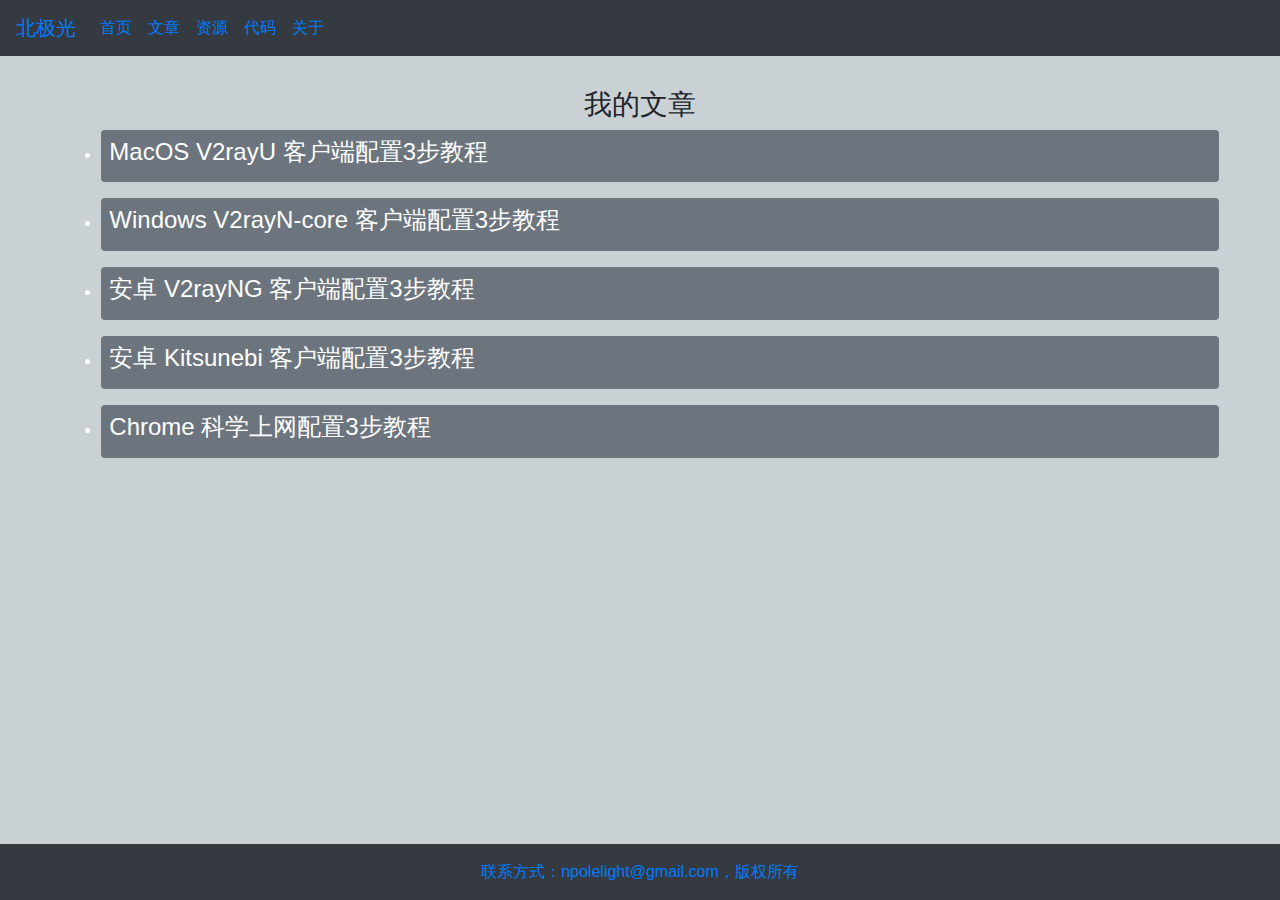
<file: index.html>
<!DOCTYPE html>

<html>
<head>
    <meta http-equiv="Content-Type" content="text/html; charset=utf-8"/>
    <title>北极光主页</title>
    <script src="static/js/jquery-3.3.1.min.js"></script>
    <link rel="stylesheet" href="static/bootstrap/css/bootstrap.min.css">
    <script src="static/bootstrap/js/bootstrap.min.js"></script>
    <link href="static/css/styles.css" rel="stylesheet" type="text/css">
    <script type="text/javascript" src="static/js/page.js"></script>
</head>

<body>

    <div class="container col-lg-11 col-md-11 col-sm-12 col-xs-12 p-2">

      <h3 class="text-center">我的文章</h3>
      <ul>
        <li class="bg-secondary p-2 rounded text-white">
          <a href="/mac-tutorial.html"><h4 class="text-white">MacOS V2rayU 客户端配置3步教程 </h4></a>
        </li>
        <li class="bg-secondary p-2 rounded text-white mt-3">
          <a href="/win-tutorial.html"><h4 class="text-white">Windows V2rayN-core 客户端配置3步教程</h4></a>
        </li>
        <li class="bg-secondary p-2 rounded text-white mt-3">
          <a href="/android-tutorial.html"><h4 class="text-white">安卓 V2rayNG 客户端配置3步教程</h4></a>
        </li>
        <li class="bg-secondary p-2 rounded text-white mt-3">
          <a href="/android-tutorial-2.html"><h4 class="text-white">安卓 Kitsunebi 客户端配置3步教程</h4></a>
        </li>
        <li class="bg-secondary p-2 rounded text-white mt-3">
          <a href="/chrome-tutorial.html"><h4 class="text-white">Chrome 科学上网配置3步教程</h4></a>
        </li>
      </ul>
        
       
    </div>

</body>
<script>
$('body').prepend(navbar)
$('body').append(footbar)
</script>
</html>
</file>
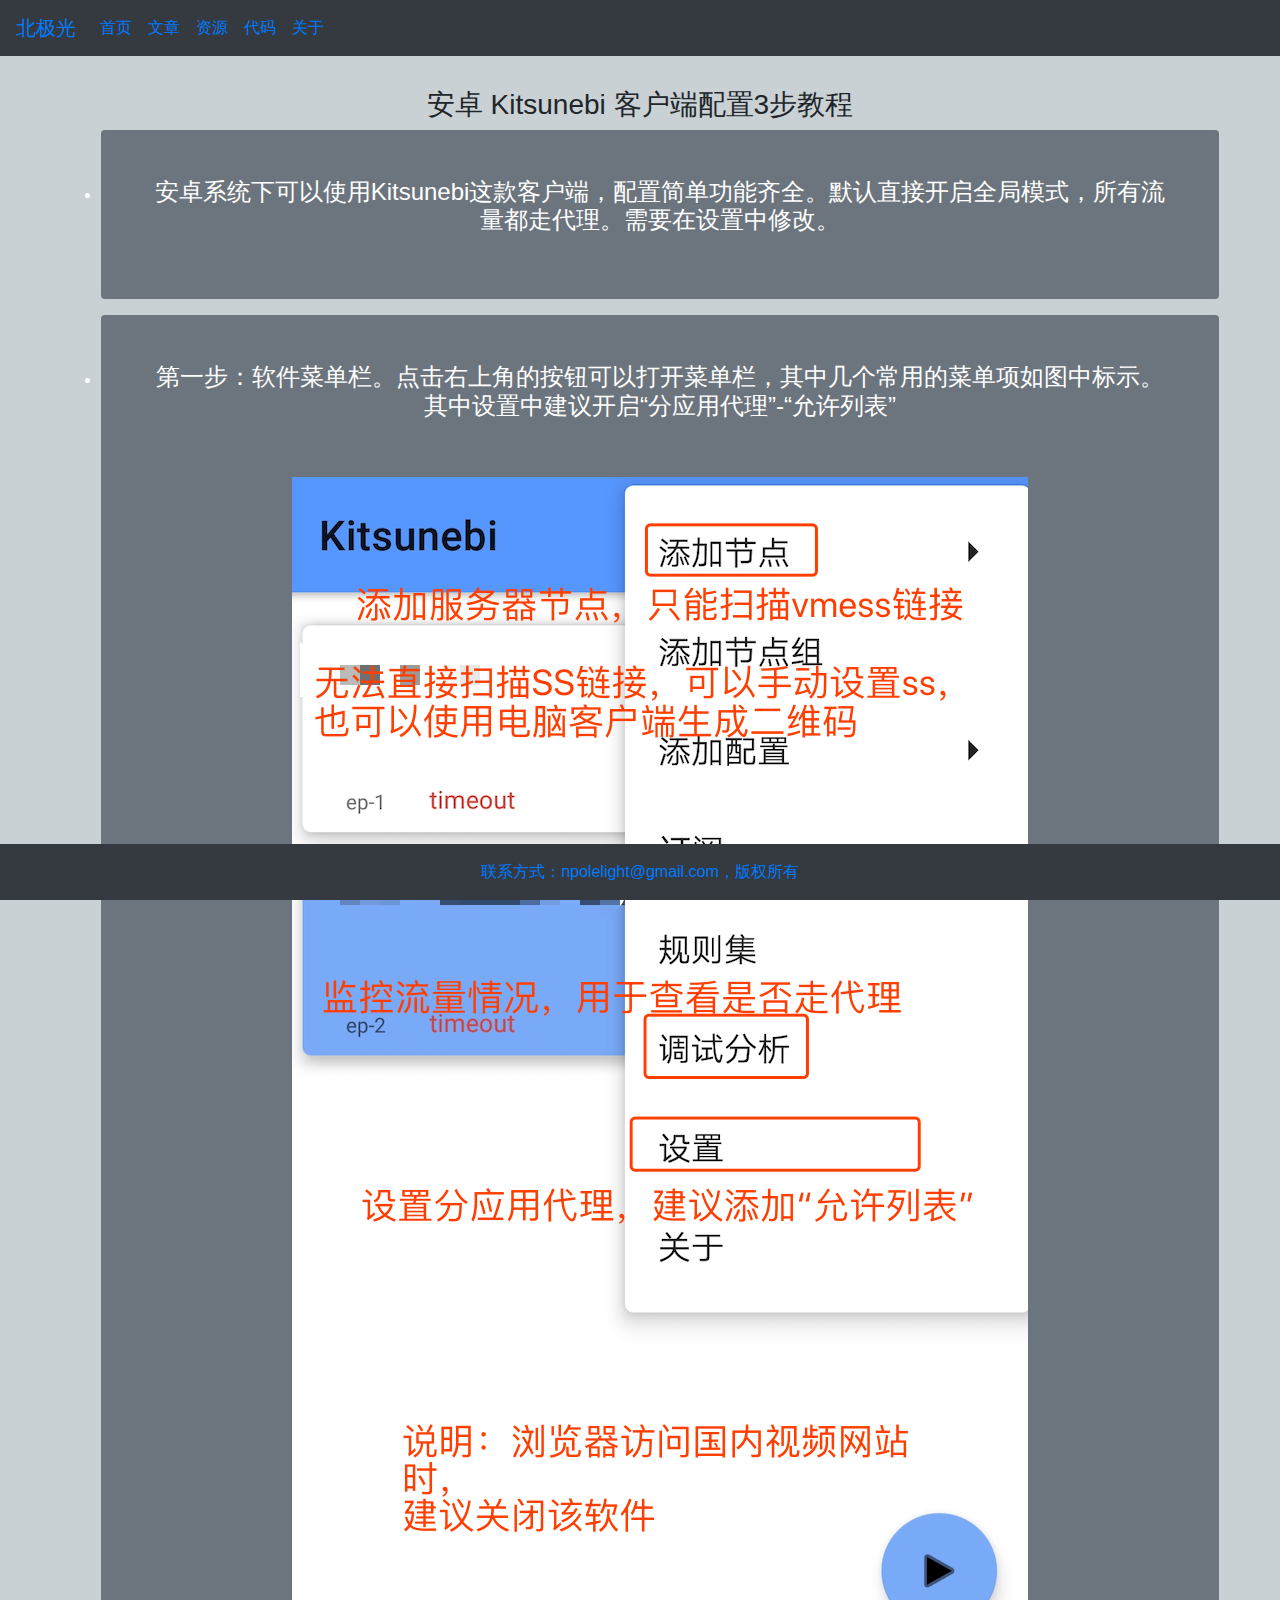
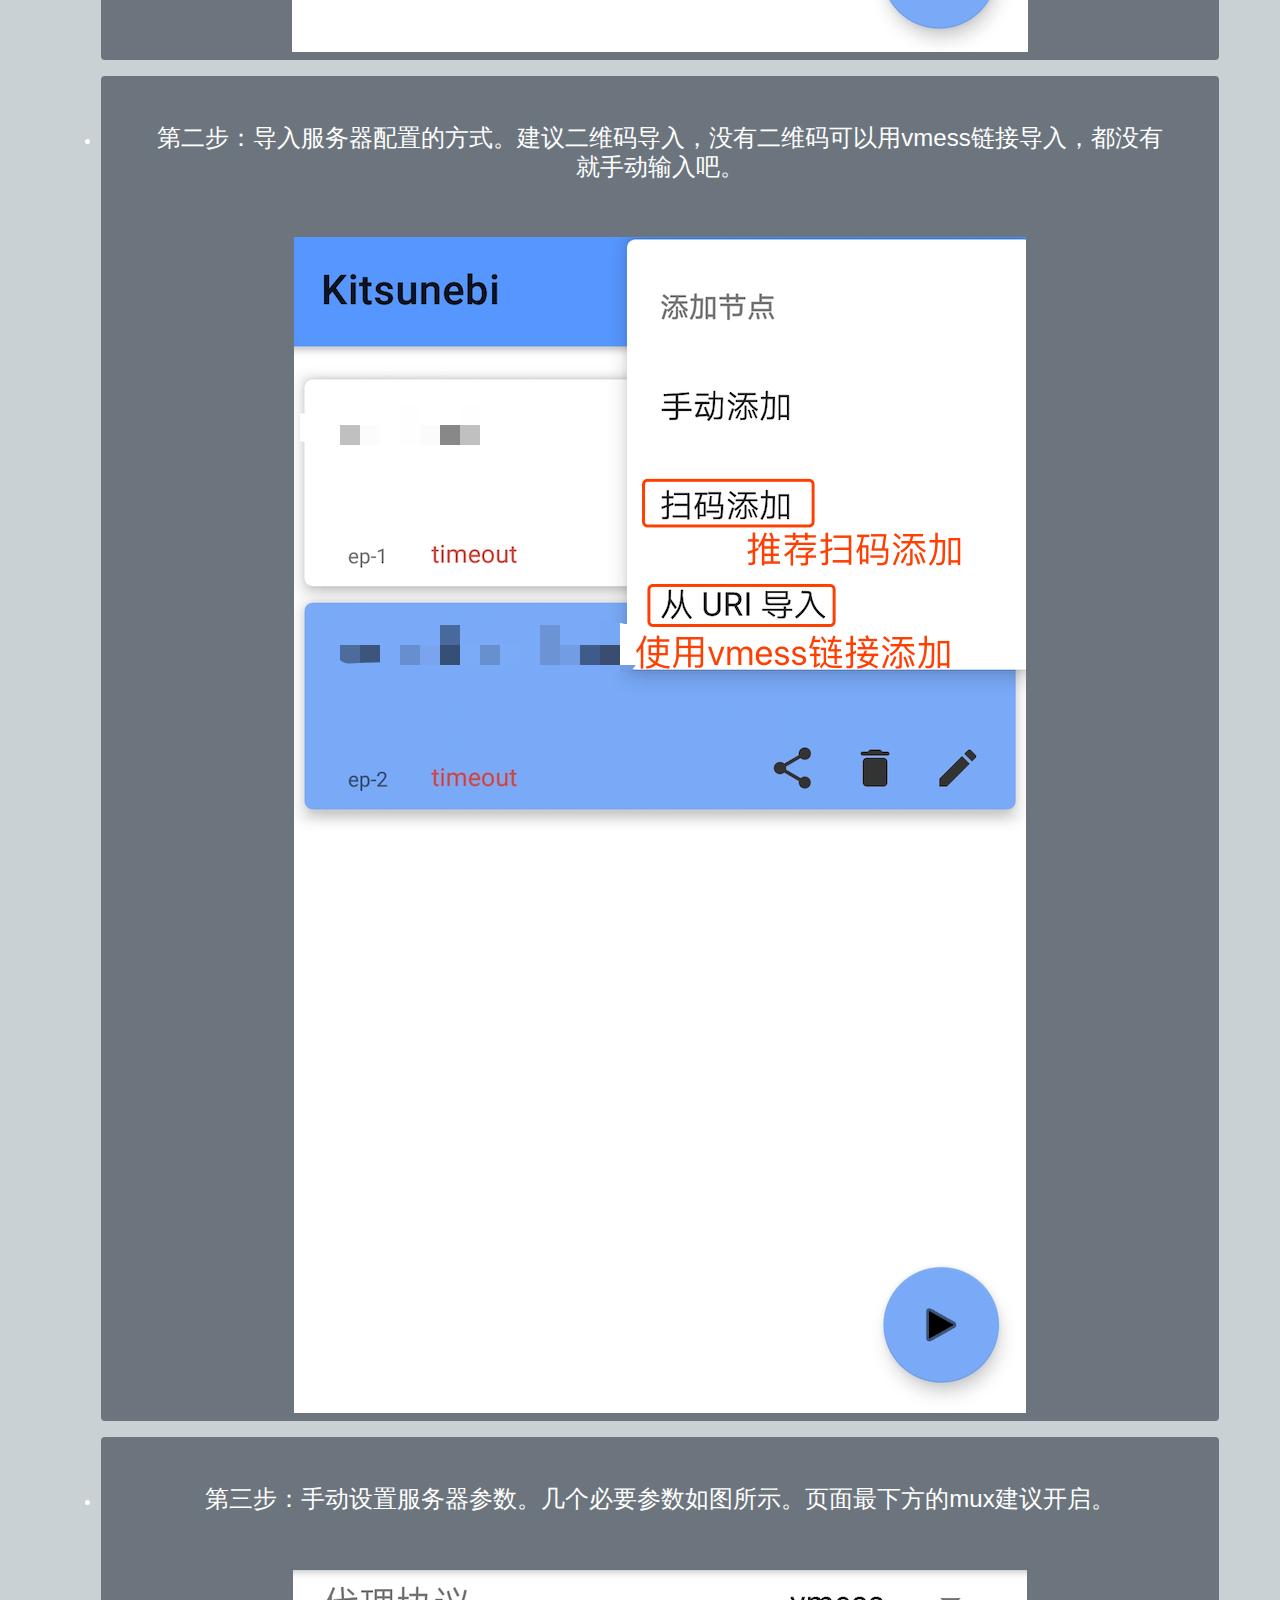
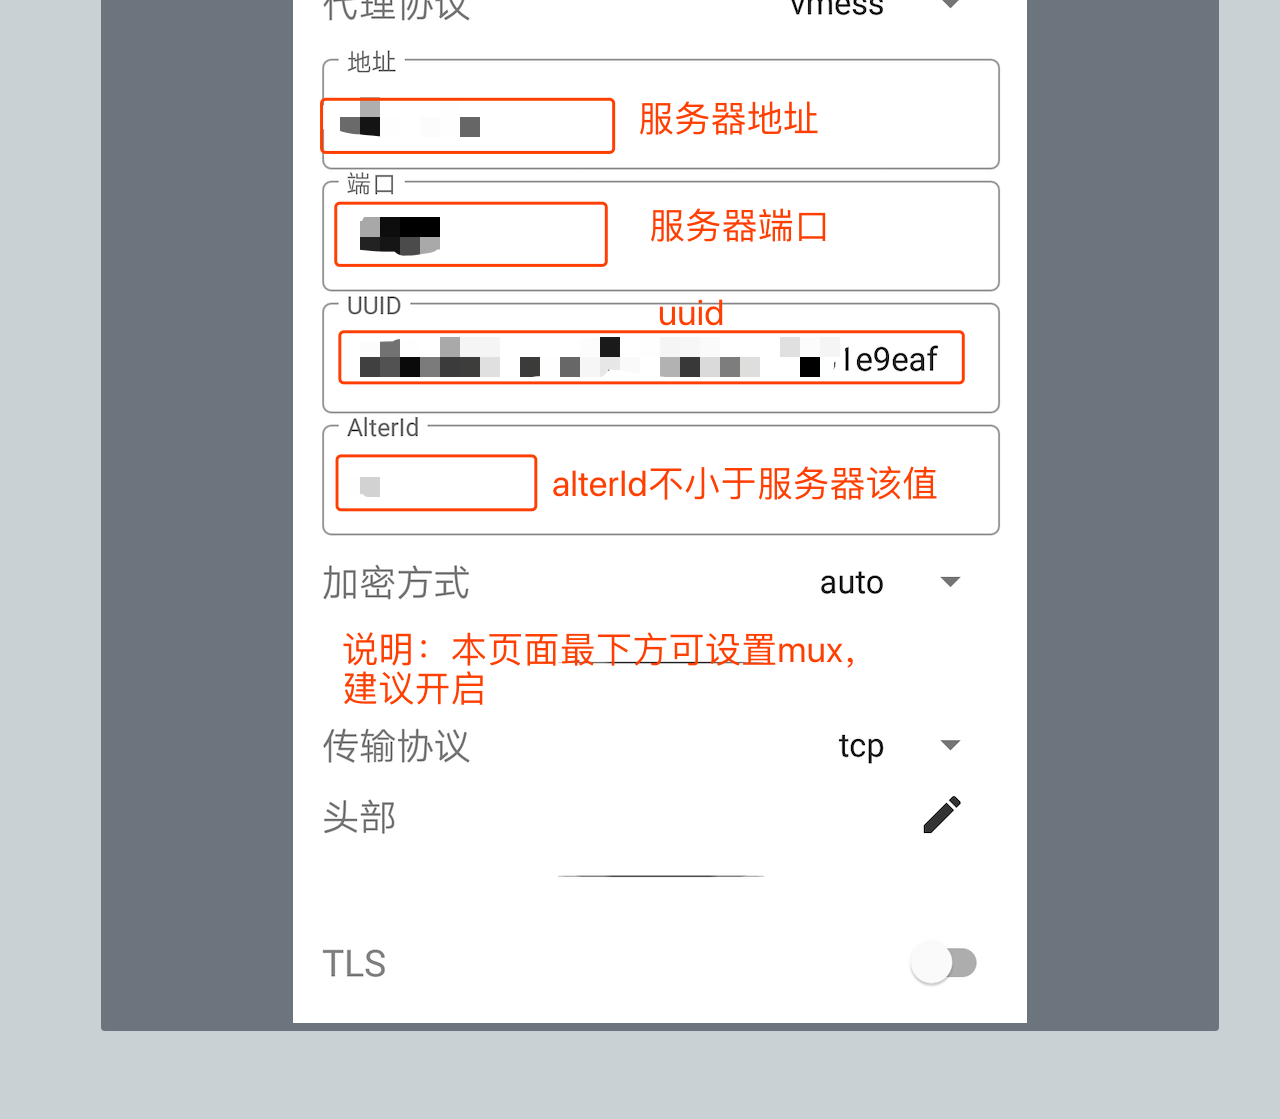
<file: android-tutorial-2.html>
<!DOCTYPE html>

<html>
<head>
    <meta http-equiv="Content-Type" content="text/html; charset=utf-8"/>
    <title>客户端配置教程</title>
    <script src="static/js/jquery-3.3.1.min.js"></script>
    <link rel="stylesheet" href="https://maxcdn.bootstrapcdn.com/bootstrap/4.0.0/css/bootstrap.min.css">
    <script src="https://maxcdn.bootstrapcdn.com/bootstrap/4.0.0/js/bootstrap.min.js"></script>
    <link href="static/css/styles.css" rel="stylesheet" type="text/css">
    <script type="text/javascript" src="static/js/page.js"></script>
</head>

<body>

    <div class="container col-lg-11 col-md-11 col-sm-12 col-xs-12 p-2">
        <h3 class="mx-auto text-center">安卓 Kitsunebi 客户端配置3步教程</h3>
        <ul class="mx-auto">
            <li class="bg-secondary text-white text-center rounded pb-2">
                    <h4 class="p-5">安卓系统下可以使用Kitsunebi这款客户端，配置简单功能齐全。默认直接开启全局模式，所有流量都走代理。需要在设置中修改。</h4>
            </li> 
            <li class="bg-secondary text-white text-center rounded pb-2 mt-3">
                <h4 class="p-5">第一步：软件菜单栏。点击右上角的按钮可以打开菜单栏，其中几个常用的菜单项如图中标示。其中设置中建议开启“分应用代理”-“允许列表”</h4>
                <div><img src="static/imgs/kit-01.png" alt=""></div>
            </li>
            <li class="bg-secondary text-white text-center mt-3 rounded pb-2">
                <h4 class="p-5">第二步：导入服务器配置的方式。建议二维码导入，没有二维码可以用vmess链接导入，都没有就手动输入吧。</h4>
                <div><img src="static/imgs/kit-02.png" alt=""></div>
            </li>
            <li class="bg-secondary text-white text-center mt-3 rounded pb-2">
                <h4 class="p-5">第三步：手动设置服务器参数。几个必要参数如图所示。页面最下方的mux建议开启。</h4>
                <div><img src="static/imgs/kit-03.png" alt=""></div>
            </li>
        </ul>
       
    </div>

</body>
<script>
$('body').prepend(navbar)
$('body').append(footbar)
</script>
</html>
</file>
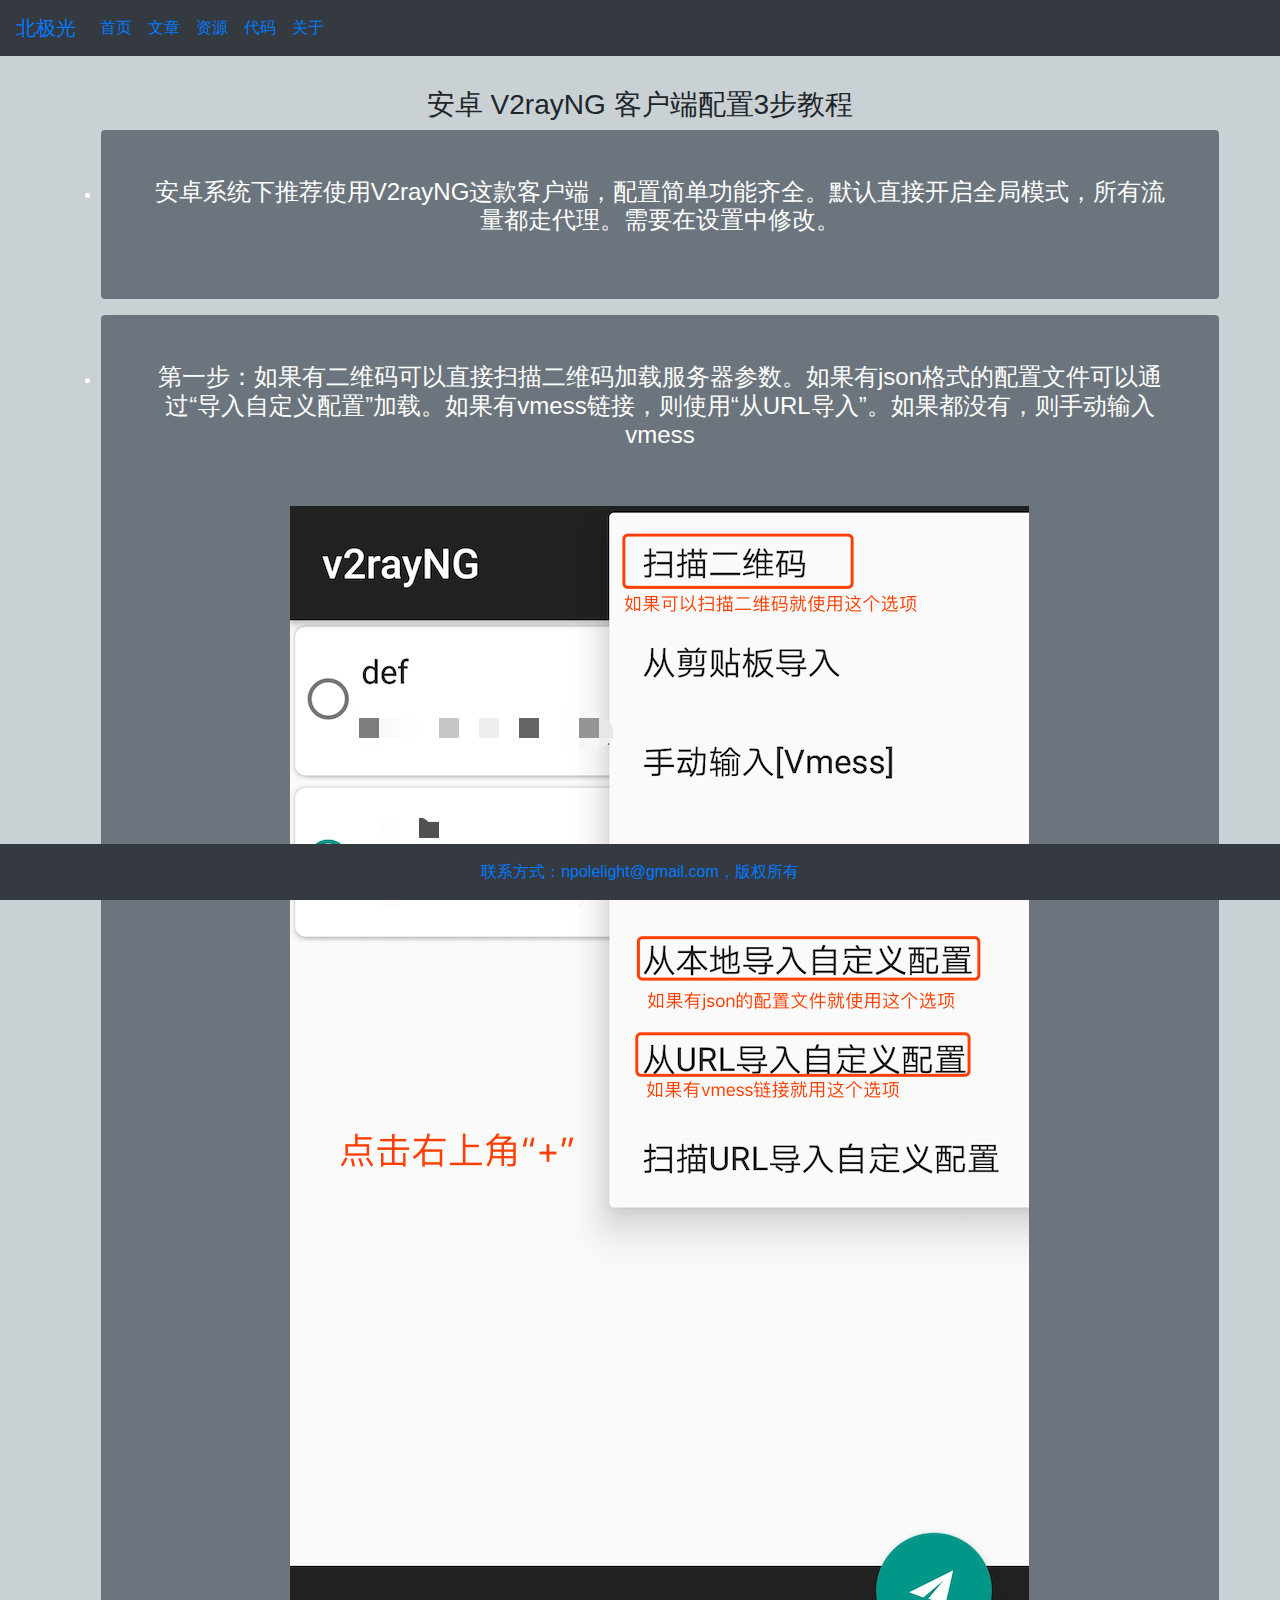
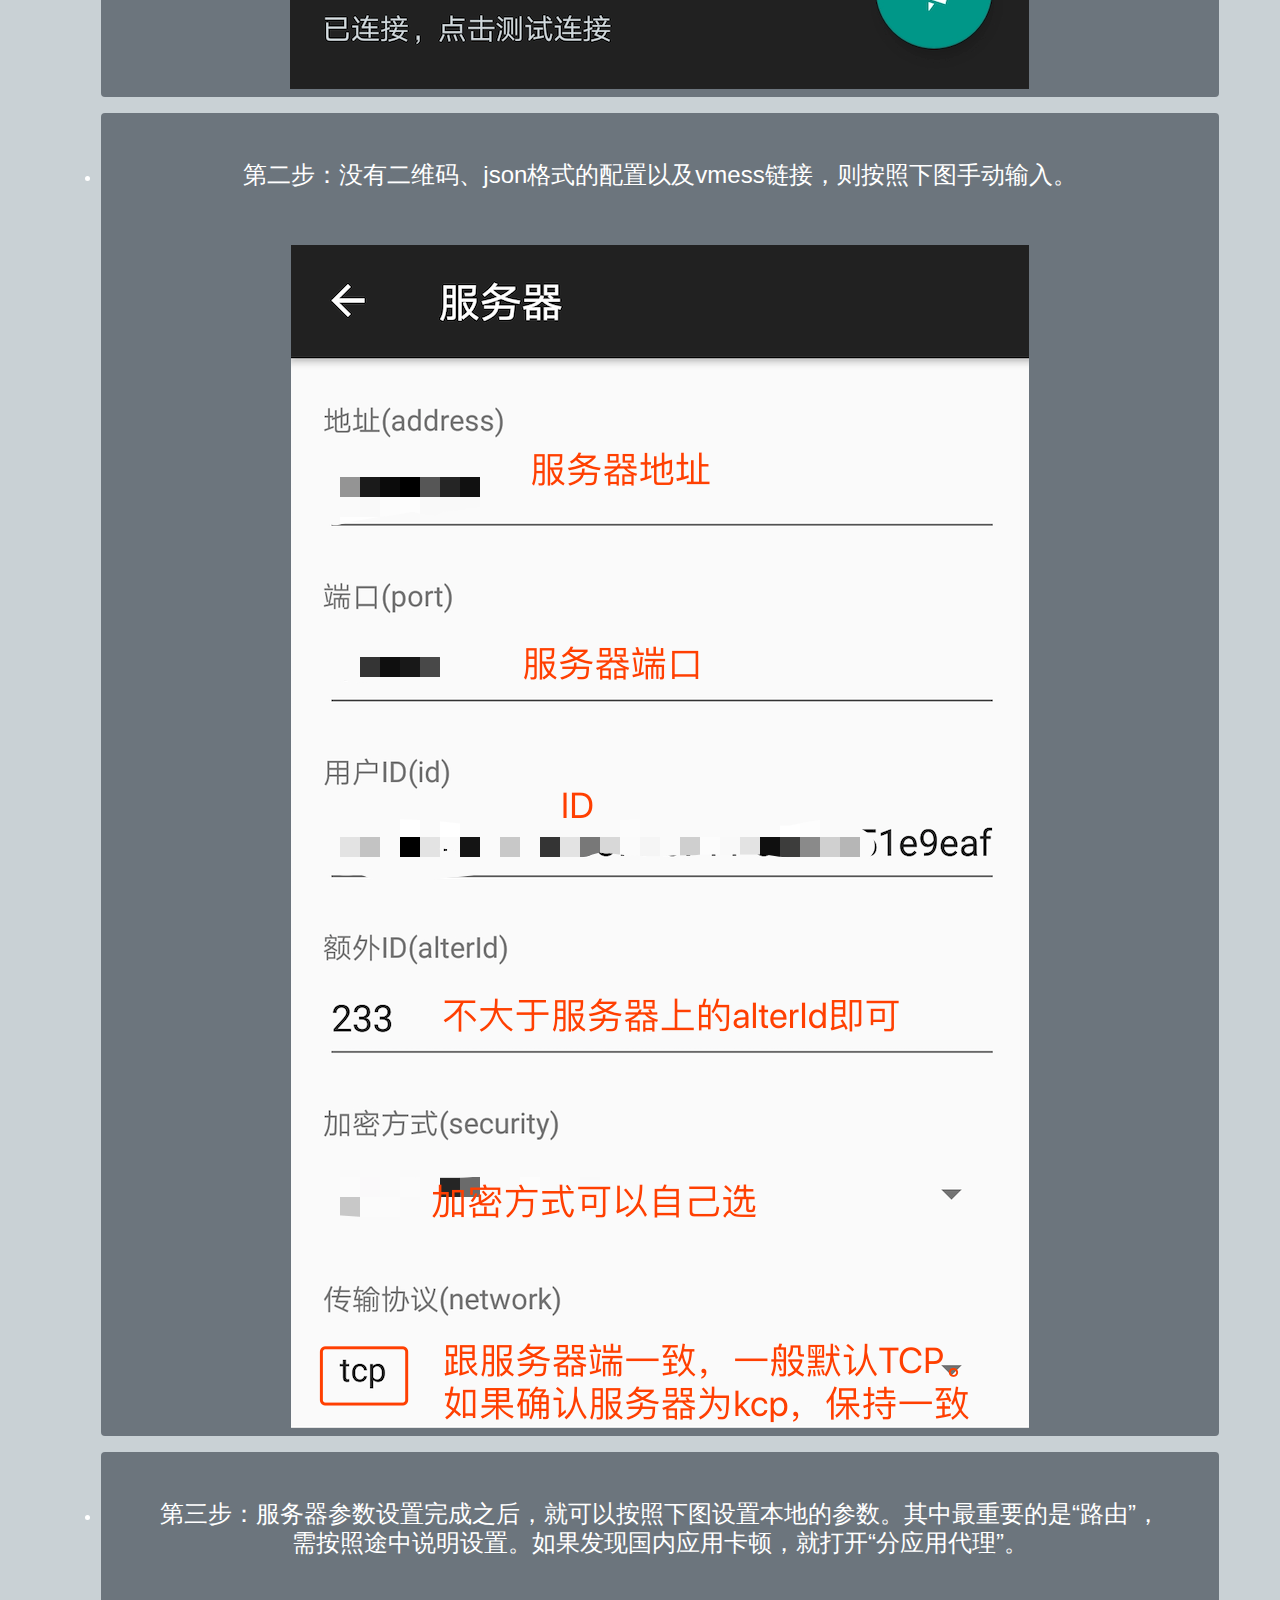
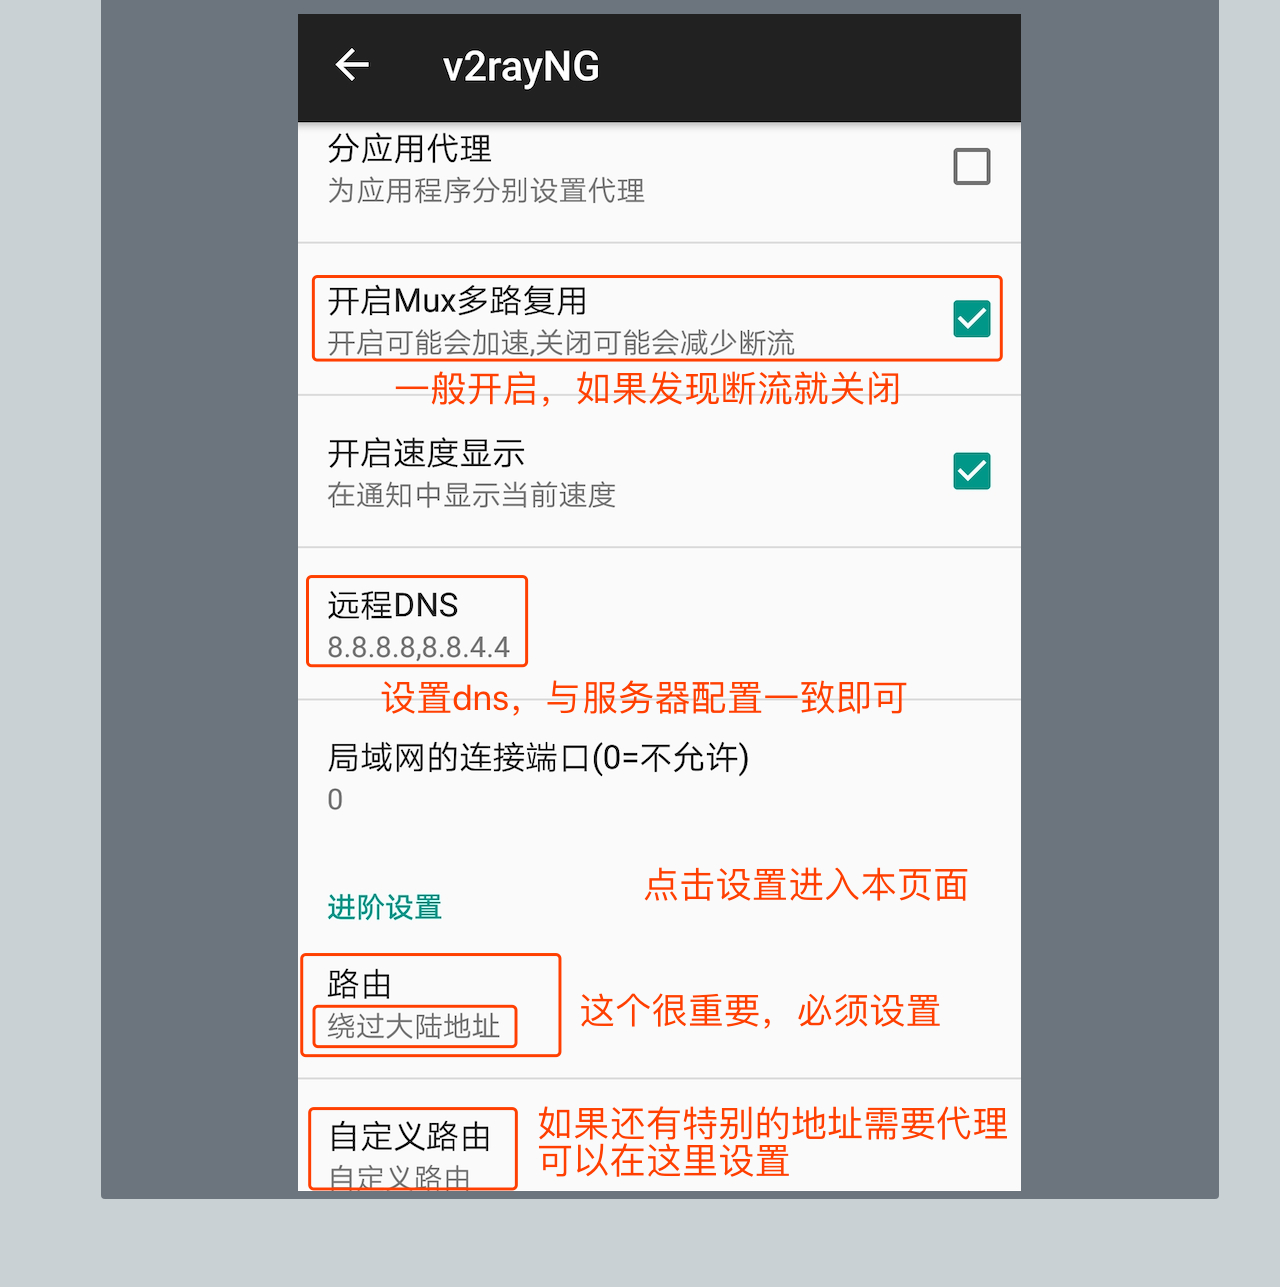
<file: android-tutorial.html>
<!DOCTYPE html>

<html>
<head>
    <meta http-equiv="Content-Type" content="text/html; charset=utf-8"/>
    <title>客户端配置教程</title>
    <script src="static/js/jquery-3.3.1.min.js"></script>
    <link rel="stylesheet" href="https://maxcdn.bootstrapcdn.com/bootstrap/4.0.0/css/bootstrap.min.css">
    <script src="https://maxcdn.bootstrapcdn.com/bootstrap/4.0.0/js/bootstrap.min.js"></script>
    <link href="static/css/styles.css" rel="stylesheet" type="text/css">
    <script type="text/javascript" src="static/js/page.js"></script>
</head>

<body>

    <div class="container col-lg-11 col-md-11 col-sm-12 col-xs-12 p-2">
        <h3 class="mx-auto text-center">安卓 V2rayNG 客户端配置3步教程</h3>
        <ul class="mx-auto">
            <li class="bg-secondary text-white text-center rounded pb-2">
                    <h4 class="p-5">安卓系统下推荐使用V2rayNG这款客户端，配置简单功能齐全。默认直接开启全局模式，所有流量都走代理。需要在设置中修改。</h4>
            </li> 
            <li class="bg-secondary text-white text-center rounded pb-2 mt-3">
                <h4 class="p-5">第一步：如果有二维码可以直接扫描二维码加载服务器参数。如果有json格式的配置文件可以通过“导入自定义配置”加载。如果有vmess链接，则使用“从URL导入”。如果都没有，则手动输入vmess</h4>
                <div><img src="static/imgs/an-01.png" alt=""></div>
            </li>
            <li class="bg-secondary text-white text-center mt-3 rounded pb-2">
                <h4 class="p-5">第二步：没有二维码、json格式的配置以及vmess链接，则按照下图手动输入。</h4>
                <div><img src="static/imgs/an-03.png" alt=""></div>
            </li>
            <li class="bg-secondary text-white text-center mt-3 rounded pb-2">
                <h4 class="p-5">第三步：服务器参数设置完成之后，就可以按照下图设置本地的参数。其中最重要的是“路由”，需按照途中说明设置。如果发现国内应用卡顿，就打开“分应用代理”。</h4>
                <div><img src="static/imgs/an-02.png" alt=""></div>
            </li>
        </ul>
       
    </div>

</body>
<script>
$('body').prepend(navbar)
$('body').append(footbar)
</script>
</html>
</file>
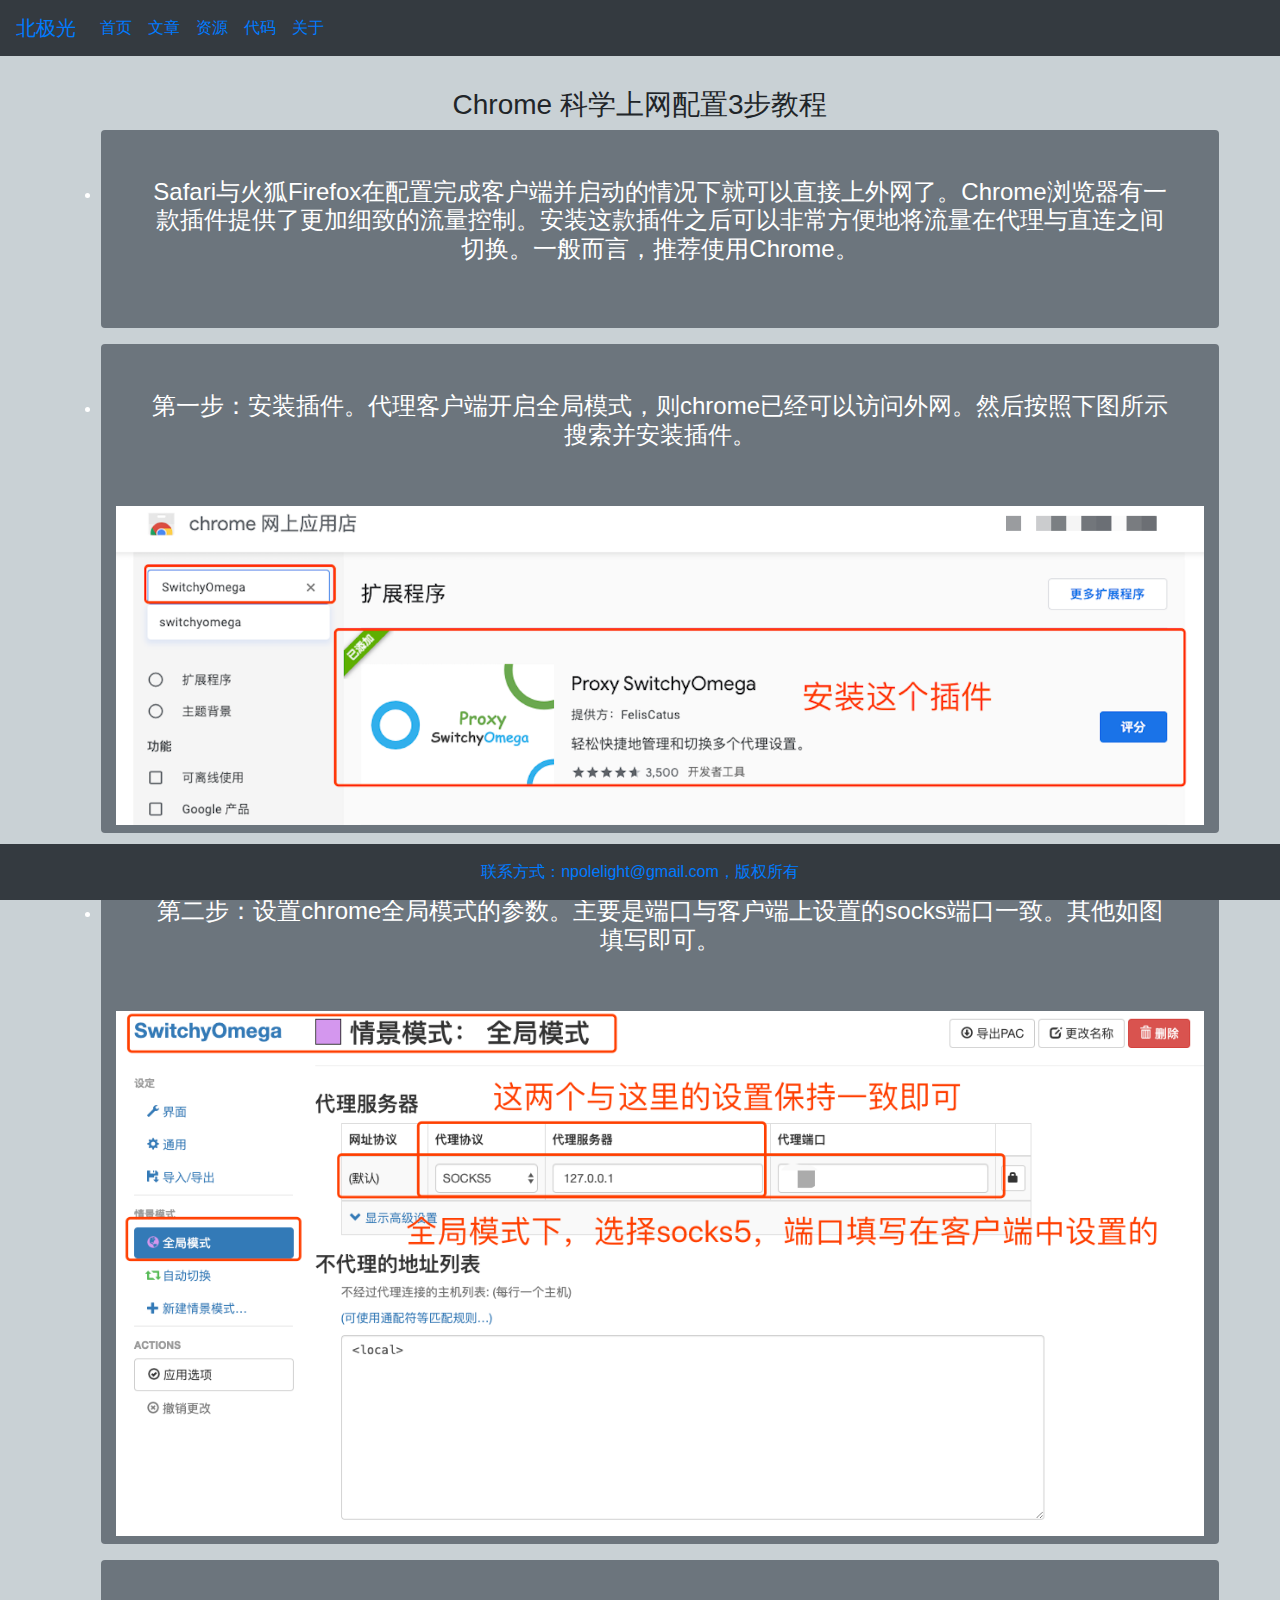
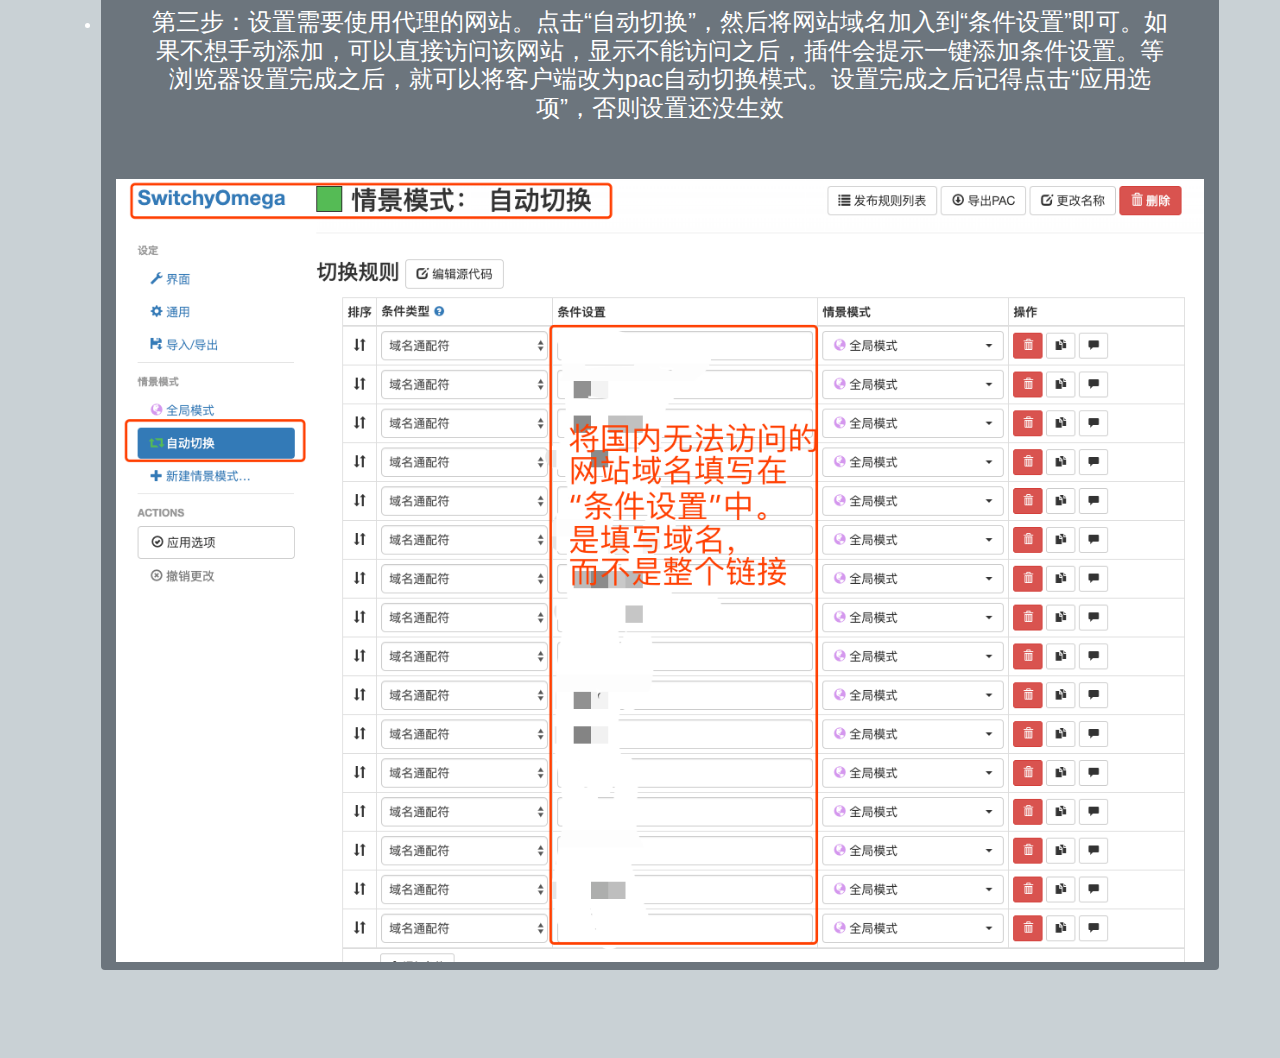
<file: chrome-tutorial.html>
<!DOCTYPE html>

<html>
<head>
    <meta http-equiv="Content-Type" content="text/html; charset=utf-8"/>
    <title>客户端配置教程</title>
    <script src="static/js/jquery-3.3.1.min.js"></script>
    <link rel="stylesheet" href="https://maxcdn.bootstrapcdn.com/bootstrap/4.0.0/css/bootstrap.min.css">
    <script src="https://maxcdn.bootstrapcdn.com/bootstrap/4.0.0/js/bootstrap.min.js"></script>
    <link href="static/css/styles.css" rel="stylesheet" type="text/css">
    <script type="text/javascript" src="static/js/page.js"></script>
</head>

<body>

    <div class="container col-lg-11 col-md-11 col-sm-12 col-xs-12 p-2">
        <h3 class="mx-auto text-center">Chrome 科学上网配置3步教程</h3>
        <ul class="mx-auto">
            <li class="bg-secondary text-white text-center rounded pb-2">
                    <h4 class="p-5">Safari与火狐Firefox在配置完成客户端并启动的情况下就可以直接上外网了。Chrome浏览器有一款插件提供了更加细致的流量控制。安装这款插件之后可以非常方便地将流量在代理与直连之间切换。一般而言，推荐使用Chrome。</h4>
            </li>  
            <li class="bg-secondary text-white text-center rounded pb-2 mt-3">
                <h4 class="p-5">第一步：安装插件。代理客户端开启全局模式，则chrome已经可以访问外网。然后按照下图所示搜索并安装插件。
                </h4>
                <div><img class="col-12" src="static/imgs/chrome-01.png" alt=""></div>
            </li>
            <li class="bg-secondary text-white text-center mt-3 rounded pb-2">
                <h4 class="p-5">第二步：设置chrome全局模式的参数。主要是端口与客户端上设置的socks端口一致。其他如图填写即可。</h4>
                <div><img class="col-12" src="static/imgs/chrome-02.png" alt=""></div>
            </li>
            <li class="bg-secondary text-white text-center mt-3 rounded pb-2">
                <h4 class="p-5">第三步：设置需要使用代理的网站。点击“自动切换”，然后将网站域名加入到“条件设置”即可。如果不想手动添加，可以直接访问该网站，显示不能访问之后，插件会提示一键添加条件设置。等浏览器设置完成之后，就可以将客户端改为pac自动切换模式。设置完成之后记得点击“应用选项”，否则设置还没生效</h4>
                <div><img class="col-12" src="static/imgs/chrome-03.png" alt=""></div>
            </li>
        </ul>
       
    </div>

</body>
<script>
$('body').prepend(navbar)
$('body').append(footbar)
</script>
</html>
</file>
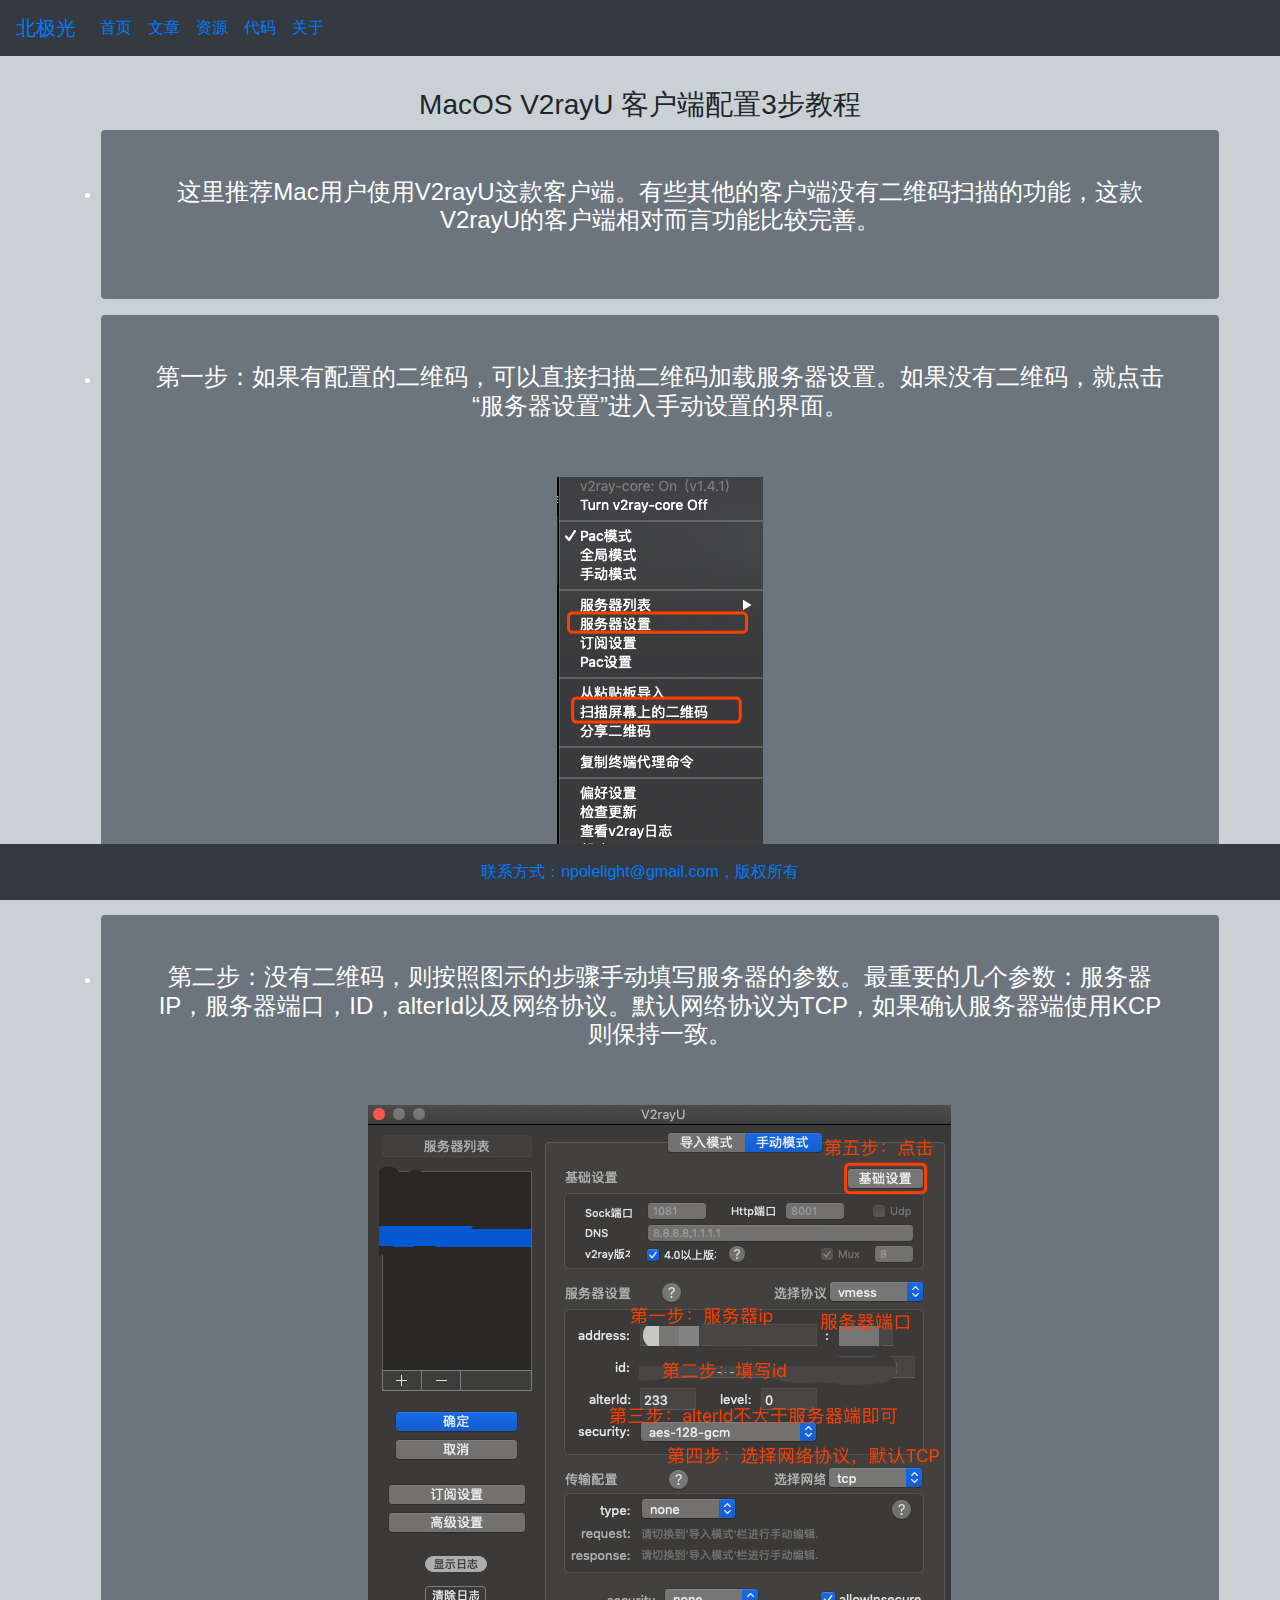
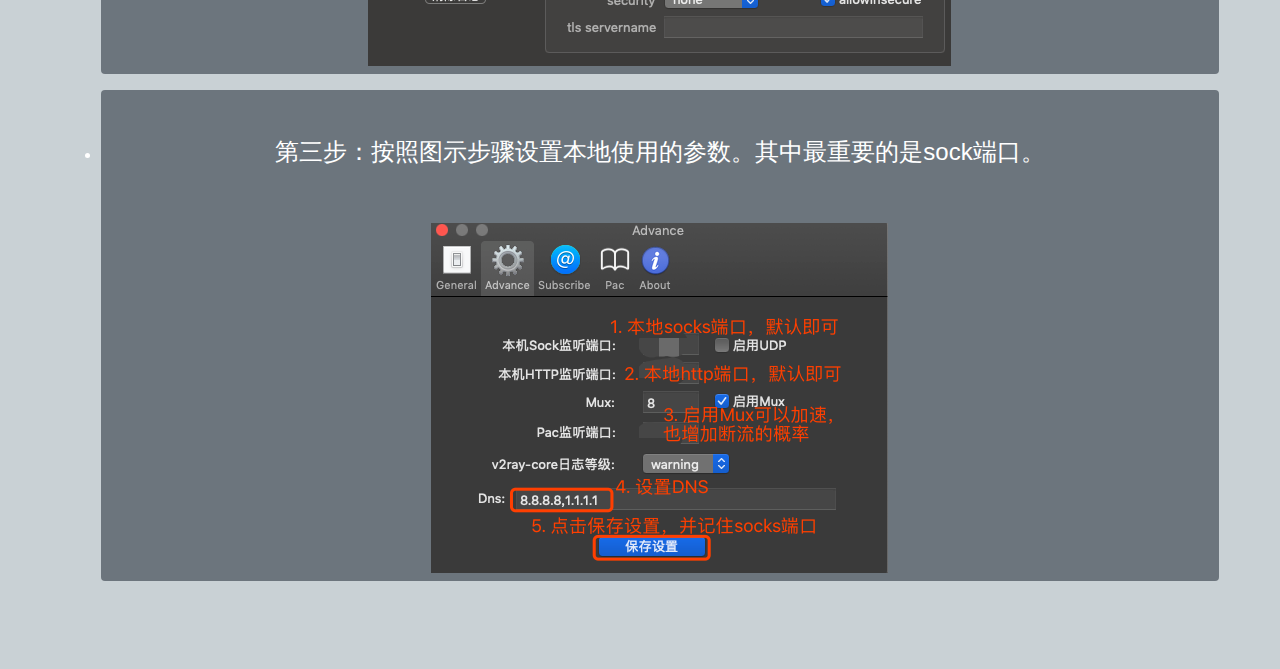
<file: mac-tutorial.html>
<!DOCTYPE html>

<html>
<head>
    <meta http-equiv="Content-Type" content="text/html; charset=utf-8"/>
    <title>客户端配置教程</title>
    <script src="static/js/jquery-3.3.1.min.js"></script>
    <link rel="stylesheet" href="https://maxcdn.bootstrapcdn.com/bootstrap/4.0.0/css/bootstrap.min.css">
    <script src="https://maxcdn.bootstrapcdn.com/bootstrap/4.0.0/js/bootstrap.min.js"></script>
    <link href="static/css/styles.css" rel="stylesheet" type="text/css">
    <script type="text/javascript" src="static/js/page.js"></script>
</head>

<body>

    <div class="container col-lg-11 col-md-11 col-sm-12 col-xs-12 p-2">
        <h3 class="mx-auto text-center">MacOS V2rayU 客户端配置3步教程</h3>
        <ul class="mx-auto">
            <li class="bg-secondary text-white text-center rounded pb-2">
                <h4 class="p-5">这里推荐Mac用户使用V2rayU这款客户端。有些其他的客户端没有二维码扫描的功能，这款V2rayU的客户端相对而言功能比较完善。</h4>
            </li> 
            <li class="bg-secondary text-white text-center rounded pb-2 mt-3">
                <h4 class="p-5">第一步：如果有配置的二维码，可以直接扫描二维码加载服务器设置。如果没有二维码，就点击“服务器设置”进入手动设置的界面。</h4>
                <div><img src="static/imgs/mac-01.png" alt=""></div>
            </li>
            <li class="bg-secondary text-white text-center mt-3 rounded pb-2">
                <h4 class="p-5">第二步：没有二维码，则按照图示的步骤手动填写服务器的参数。最重要的几个参数：服务器IP，服务器端口，ID，alterId以及网络协议。默认网络协议为TCP，如果确认服务器端使用KCP则保持一致。</h4>
                <div><img src="static/imgs/mac-02.png" alt=""></div>
            </li>
            <li class="bg-secondary text-white text-center mt-3 rounded pb-2">
                <h4 class="p-5">第三步：按照图示步骤设置本地使用的参数。其中最重要的是sock端口。</h4>
                <div><img src="static/imgs/mac-03.png" alt=""></div>
            </li>
        </ul>
       
    </div>

</body>
<script>
$('body').prepend(navbar)
$('body').append(footbar)
</script>
</html>
</file>
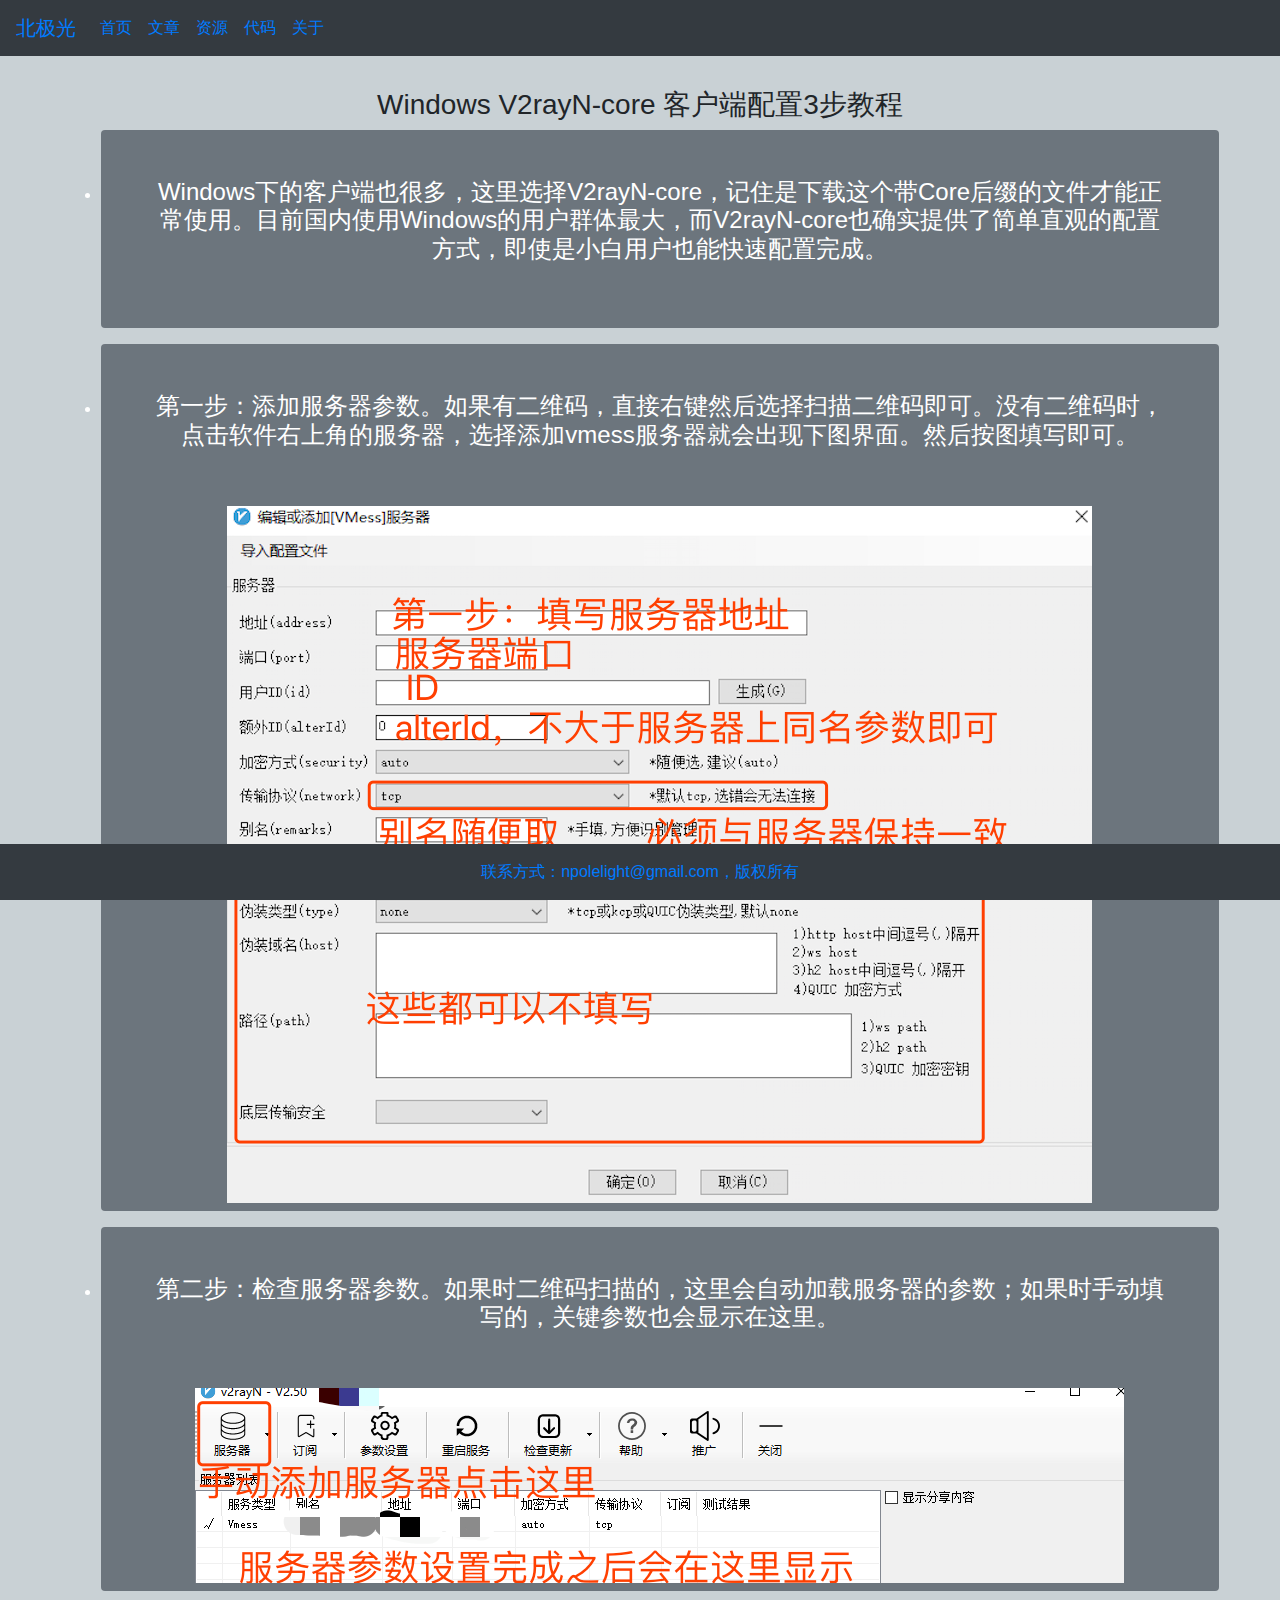
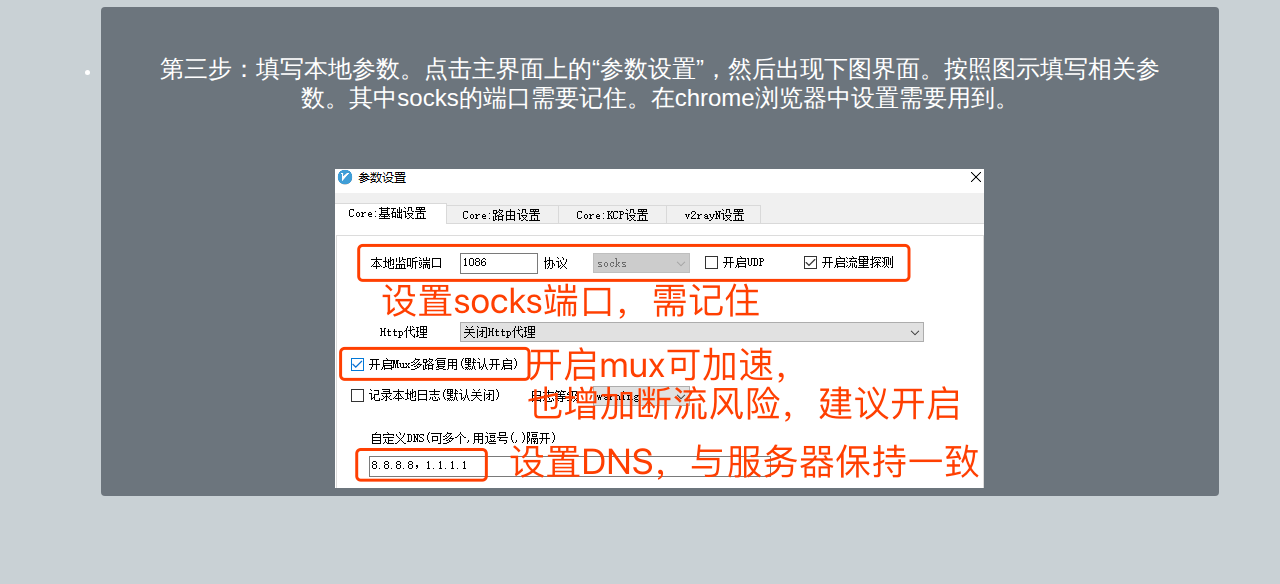
<file: win-tutorial.html>
<!DOCTYPE html>

<html>
<head>
    <meta http-equiv="Content-Type" content="text/html; charset=utf-8"/>
    <title>客户端配置教程</title>
    <script src="static/js/jquery-3.3.1.min.js"></script>
    <link rel="stylesheet" href="https://maxcdn.bootstrapcdn.com/bootstrap/4.0.0/css/bootstrap.min.css">
    <script src="https://maxcdn.bootstrapcdn.com/bootstrap/4.0.0/js/bootstrap.min.js"></script>
    <link href="static/css/styles.css" rel="stylesheet" type="text/css">
    <script type="text/javascript" src="static/js/page.js"></script>
</head>

<body>

    <div class="container col-lg-11 col-md-11 col-sm-12 col-xs-12 p-2">
        <h3 class="mx-auto text-center">Windows V2rayN-core 客户端配置3步教程</h3>
        <ul class="mx-auto">
            <li class="bg-secondary text-white text-center rounded pb-2">
                    <h4 class="p-5">Windows下的客户端也很多，这里选择V2rayN-core，记住是下载这个带Core后缀的文件才能正常使用。目前国内使用Windows的用户群体最大，而V2rayN-core也确实提供了简单直观的配置方式，即使是小白用户也能快速配置完成。</h4>
            </li>  
            <li class="bg-secondary text-white text-center rounded pb-2 mt-3">
                <h4 class="p-5">第一步：添加服务器参数。如果有二维码，直接右键然后选择扫描二维码即可。没有二维码时，点击软件右上角的服务器，选择添加vmess服务器就会出现下图界面。然后按图填写即可。</h4>
                <div><img src="static/imgs/win-01.png" alt=""></div>
            </li>
            <li class="bg-secondary text-white text-center mt-3 rounded pb-2">
                <h4 class="p-5">第二步：检查服务器参数。如果时二维码扫描的，这里会自动加载服务器的参数；如果时手动填写的，关键参数也会显示在这里。</h4>
                <div><img src="static/imgs/win-02.png" alt=""></div>
            </li>
            <li class="bg-secondary text-white text-center mt-3 rounded pb-2">
                <h4 class="p-5">第三步：填写本地参数。点击主界面上的“参数设置”，然后出现下图界面。按照图示填写相关参数。其中socks的端口需要记住。在chrome浏览器中设置需要用到。</h4>
                <div><img src="static/imgs/win-03.png" alt=""></div>
            </li>
        </ul>
       
    </div>

</body>
<script>
$('body').prepend(navbar)
$('body').append(footbar)
</script>
</html>
</file>
<file: static/css/styles.css>
@charset "utf8";
body{background-color: rgb(201, 209, 213)}

.container::after{content: ".";clear: both;display: block;visibility: hidden;height:0;}
</file>
